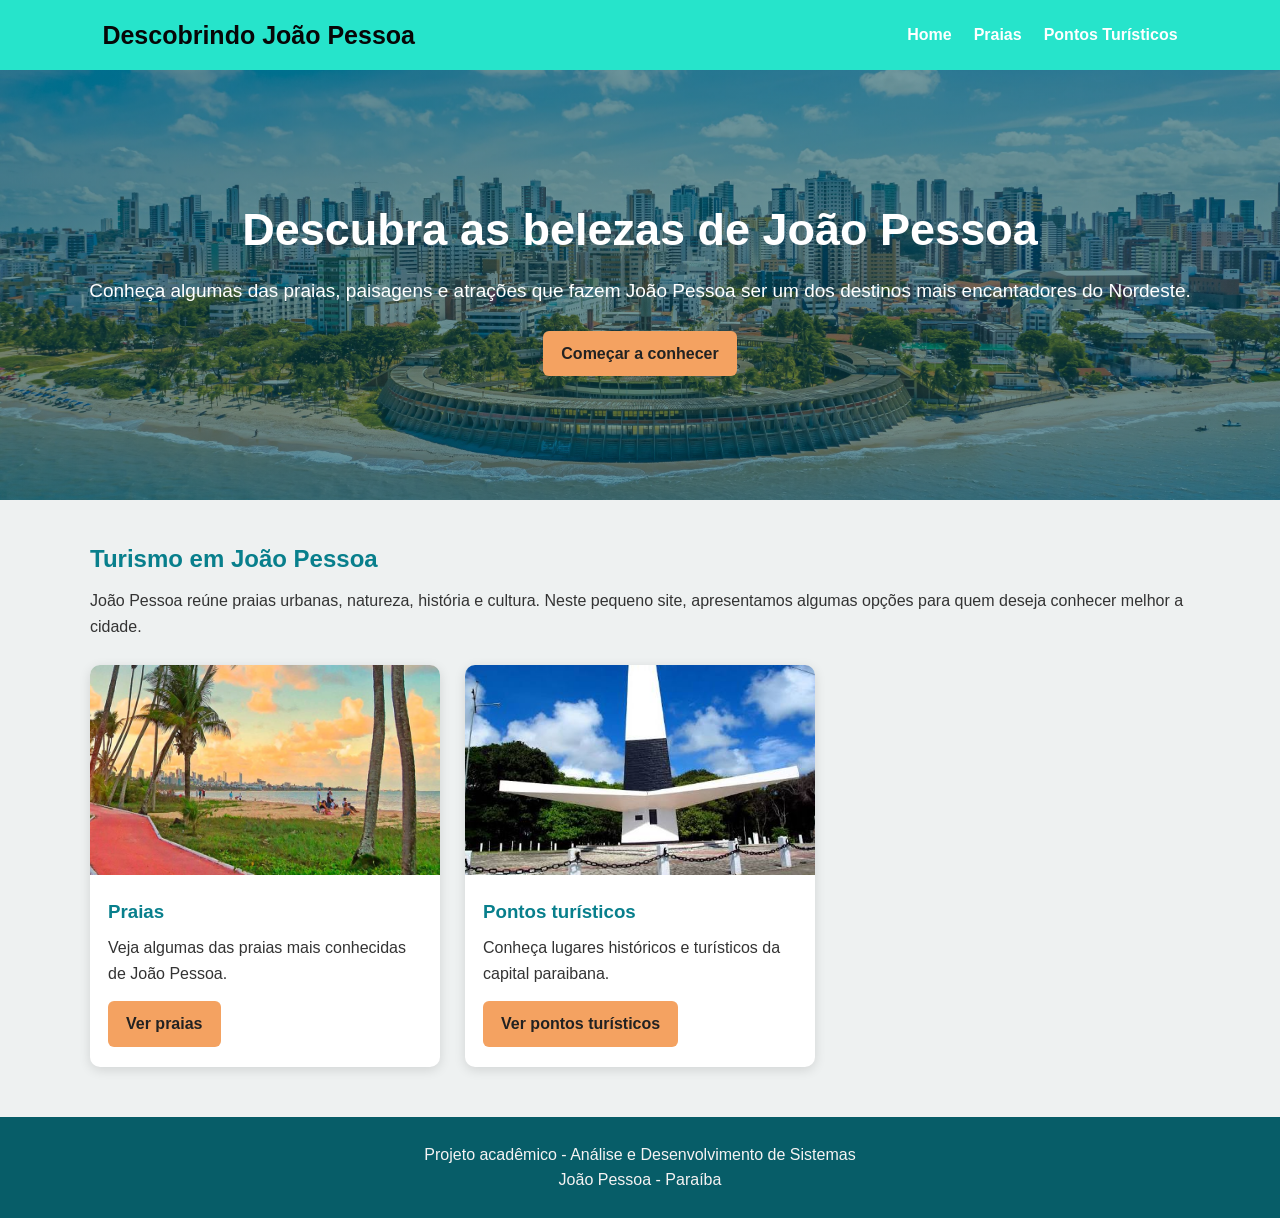
<file: projeto_turismo_joao_pessoa_ADS/index.html>
<!DOCTYPE html>
<html lang="pt-BR">
<head>
    <meta charset="UTF-8">
    <meta name="viewport" content="width=device-width, initial-scale=1.0">
    <title>Turismo em João Pessoa</title>
    <link rel="stylesheet" href="css/style.css">
</head>
<body>
<header>
    <nav class="navbar">
        <h1>Descobrindo João Pessoa</h1>
        <ul>
            <li><a href="index.html">Home</a></li>
            <li><a href="praias.html">Praias</a></li>
            <li><a href="pontos.html">Pontos Turísticos</a></li>
        </ul>
    </nav>
</header>

<main>
    <section class="hero">
        <div>
            <h2>Descubra as belezas de João Pessoa</h2>
            <p>    Conheça algumas das praias, paisagens e atrações que fazem
    João Pessoa ser um dos destinos mais encantadores do Nordeste.</p>
            <a class="botao" href="praias.html">Começar a conhecer</a>
        </div>
    </section>

    <section class="intro">
        <h2>Turismo em João Pessoa</h2>
        <p>
            João Pessoa reúne praias urbanas, natureza, história e cultura.
            Neste pequeno site, apresentamos algumas opções para quem deseja conhecer
            melhor a cidade.
        </p>

        <div class="cards">
            <article class="card">
                <img src="img/tambau.jpeg" alt="Praia de Tambaú">
                <h3>Praias</h3>
                <p>Veja algumas das praias mais conhecidas de João Pessoa.</p>
                <a href="praias.html">Ver praias</a>
            </article>

            <article class="card">
                <img src="img/faroldocabobranco.jpeg" alt="Farol do Cabo Branco">
                <h3>Pontos turísticos</h3>
                <p>Conheça lugares históricos e turísticos da capital paraibana.</p>
                <a href="pontos.html">Ver pontos turísticos</a>
            </article>
        </div>
    </section>
</main>

<footer>
    <p>Projeto acadêmico - Análise e Desenvolvimento de Sistemas</p>
    <p>João Pessoa - Paraíba</p>
</footer>

<script src="js/script.js"></script>
</body>
</html>
</file>
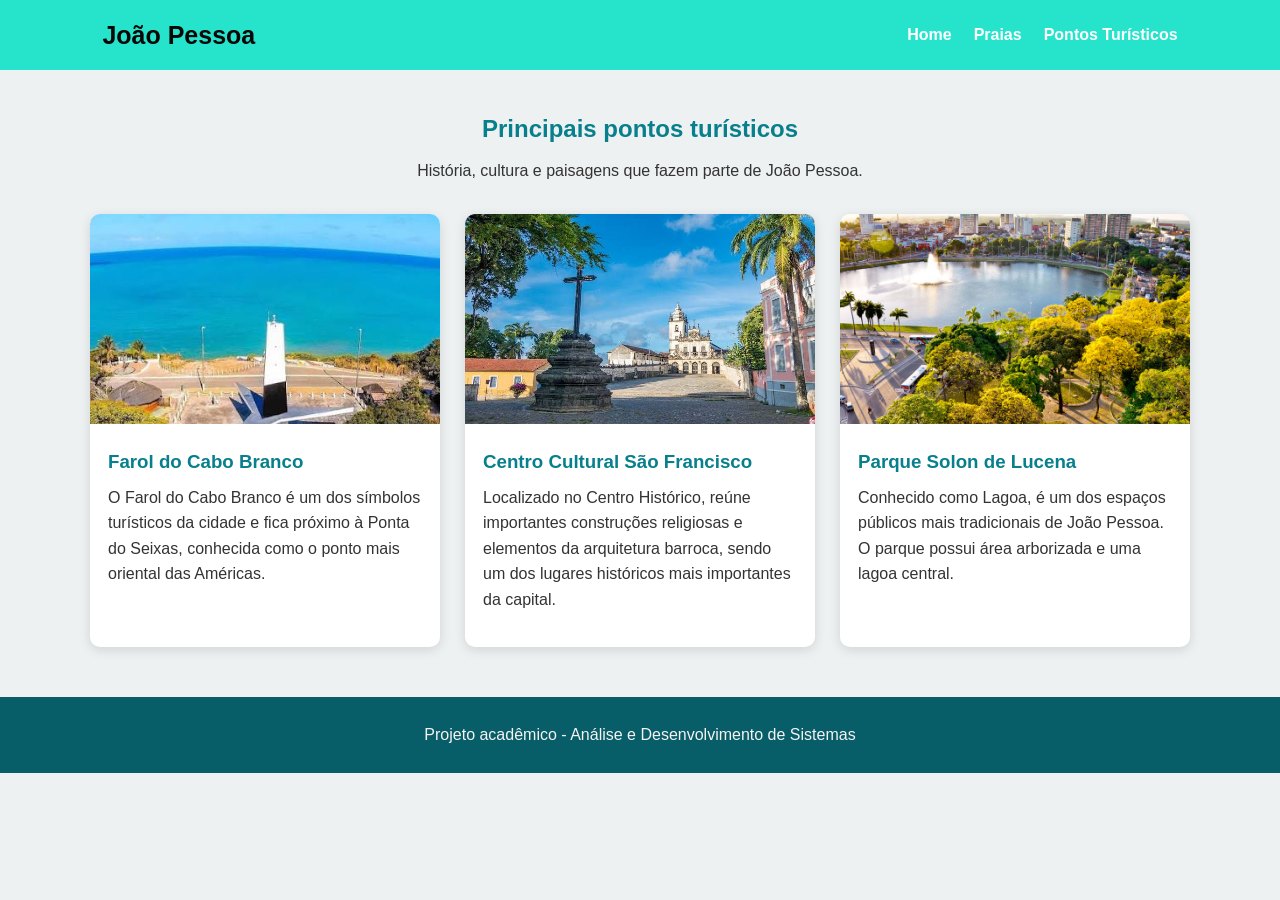
<file: projeto_turismo_joao_pessoa_ADS/pontos.html>
<!DOCTYPE html>
<html lang="pt-BR">
<head>
    <meta charset="UTF-8">
    <meta name="viewport" content="width=device-width, initial-scale=1.0">
    <title>Pontos Turísticos de João Pessoa</title>
    <link rel="stylesheet" href="css/style.css">
</head>
<body>
<header>
    <nav class="navbar">
        <h1>João Pessoa</h1>
        <ul>
            <li><a href="index.html">Home</a></li>
            <li><a href="praias.html">Praias</a></li>
            <li><a href="pontos.html">Pontos Turísticos</a></li>
        </ul>
    </nav>
</header>

<main class="pagina">
    <section class="titulo-pagina">
        <h2>Principais pontos turísticos</h2>
        <p>História, cultura e paisagens que fazem parte de João Pessoa.</p>
    </section>

    <section class="cards">
        <article class="card">
            <img src="img/faroldocabobranco2.jpeg" alt="Farol do Cabo Branco">
            <h3>Farol do Cabo Branco</h3>
            <p>
                O Farol do Cabo Branco é um dos símbolos turísticos da cidade e
                fica próximo à Ponta do Seixas, conhecida como o ponto mais
                oriental das Américas.
            </p>
        </article>

        <article class="card">
            <img src="img/centroculturasaofrancisco.jpeg" alt="Centro Cultural São Francisco">
            <h3>Centro Cultural São Francisco</h3>
            <p>
                Localizado no Centro Histórico, reúne importantes construções
                religiosas e elementos da arquitetura barroca, sendo um dos
                lugares históricos mais importantes da capital.
            </p>
        </article>

        <article class="card">
            <img src="img/lagoa.jpg" alt="Parque Solon de Lucena">
            <h3>Parque Solon de Lucena</h3>
            <p>
                Conhecido como Lagoa, é um dos espaços públicos mais tradicionais
                de João Pessoa. O parque possui área arborizada e uma lagoa central.
            </p>
        </article>
    </section>
</main>

<footer>
    <p>Projeto acadêmico - Análise e Desenvolvimento de Sistemas</p>
</footer>
<script src="js/script.js"></script>
</body>
</html>
</file>
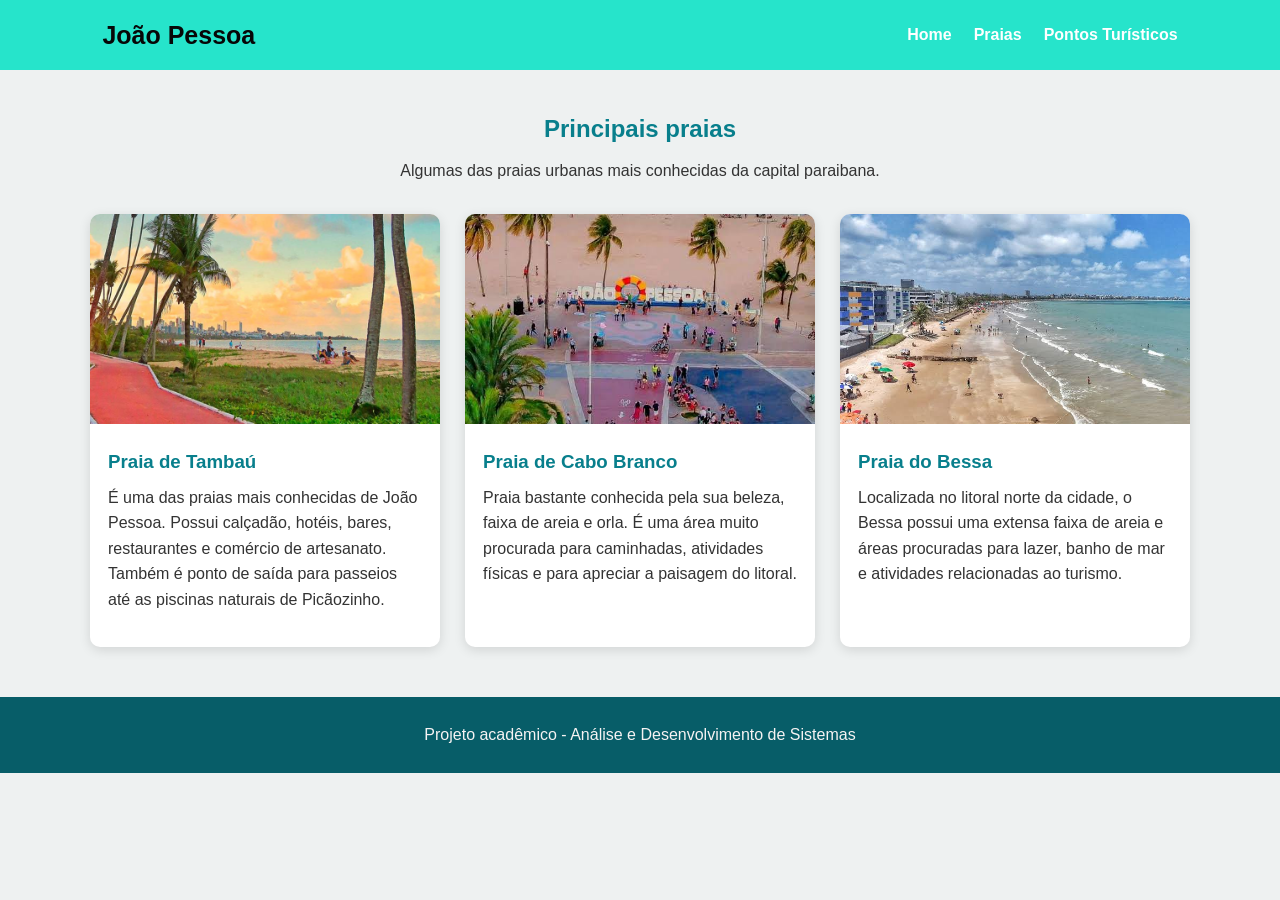
<file: projeto_turismo_joao_pessoa_ADS/praias.html>
<!DOCTYPE html>
<html lang="pt-BR">
<head>
    <meta charset="UTF-8">
    <meta name="viewport" content="width=device-width, initial-scale=1.0">
    <title>Praias de João Pessoa</title>
    <link rel="stylesheet" href="css/style.css">
</head>
<body>
<header>
    <nav class="navbar">
        <h1>João Pessoa</h1>
        <ul>
            <li><a href="index.html">Home</a></li>
            <li><a href="praias.html">Praias</a></li>
            <li><a href="pontos.html">Pontos Turísticos</a></li>
        </ul>
    </nav>
</header>

<main class="pagina">
    <section class="titulo-pagina">
        <h2>Principais praias</h2>
        <p>Algumas das praias urbanas mais conhecidas da capital paraibana.</p>
    </section>

    <section class="cards">
        <article class="card">
            <img src="img/tambau.jpeg" alt="Praia de Tambaú">
            <h3>Praia de Tambaú</h3>
            <p>
                É uma das praias mais conhecidas de João Pessoa. Possui calçadão,
                hotéis, bares, restaurantes e comércio de artesanato. Também é
                ponto de saída para passeios até as piscinas naturais de Picãozinho.
            </p>
        </article>

        <article class="card">
            <img src="img/praiacabo.jpeg" alt="Praia de Cabo Branco">
            <h3>Praia de Cabo Branco</h3>
            <p>
                Praia bastante conhecida pela sua beleza, faixa de areia e orla.
                É uma área muito procurada para caminhadas, atividades físicas
                e para apreciar a paisagem do litoral.
            </p>
        </article>

        <article class="card">
            <img src="img/praiabessa.jpeg" alt="Praia do Bessa">
            <h3>Praia do Bessa</h3>
            <p>
                Localizada no litoral norte da cidade, o Bessa possui uma extensa
                faixa de areia e áreas procuradas para lazer, banho de mar e
                atividades relacionadas ao turismo.
            </p>
        </article>
    </section>
</main>

<footer>
    <p>Projeto acadêmico - Análise e Desenvolvimento de Sistemas</p>
</footer>
<script src="js/script.js"></script>
</body>
</html>
</file>
<file: projeto_turismo_joao_pessoa_ADS/css/style.css>
* {
    margin: 0;
    padding: 0;
    box-sizing: border-box;
}

body {
    font-family: Arial, Helvetica, sans-serif;
    background-color: #eef1f1;
    color: #333;
    line-height: 1.6;
}

.navbar {
    background-color: #26e4cb;
    color: rgb(7, 7, 7);
    min-height: 70px;
    display: flex;
    align-items: center;
    justify-content: space-between;
    padding: 15px 8%;
}

.navbar h1 {
    font-size: 25px;
}

.navbar ul {
    list-style: none;
    display: flex;
    gap: 22px;
}

.navbar a {
    color: white;
    text-decoration: none;
    font-weight: bold;
}

.navbar a:hover {
    text-decoration: underline;
}

.hero {
    min-height: 430px;
    display: flex;
    align-items: center;
    justify-content: center;
    text-align: center;
    padding: 40px 20px;
    background: linear-gradient(rgba(0, 70, 80, .55), rgba(0, 70, 80, .55)),
                url("../img/praiadetambau.webp") center/cover;
    color: white;
}

.hero h2 {
    font-size: 45px;
    margin-bottom: 10px;
}

.hero p {
    font-size: 19px;
    margin-bottom: 25px;
}

.botao, .card a {
    display: inline-block;
    background-color: #f4a261;
    color: #222;
    padding: 10px 18px;
    border-radius: 6px;
    text-decoration: none;
    font-weight: bold;
}

.intro, .pagina {
    width: 86%;
    max-width: 1100px;
    margin: 40px auto;
}

.intro h2, .titulo-pagina h2 {
    color: #087f8c;
    margin-bottom: 10px;
}

.titulo-pagina {
    text-align: center;
    margin-bottom: 30px;
}

.cards {
    display: grid;
    grid-template-columns: repeat(3, 1fr);
    gap: 25px;
    margin-top: 25px;
}

.card {
    background-color: white;
    border-radius: 10px;
    overflow: hidden;
    box-shadow: 0 3px 12px rgba(0,0,0,.12);
    padding-bottom: 20px;
}

.card img {
    width: 100%;
    height: 210px;
    object-fit: cover;
}

.card h3, .card p, .card a {
    margin-left: 18px;
    margin-right: 18px;
}

.card h3 {
    color: #087f8c;
    margin-top: 15px;
    margin-bottom: 8px;
}

.card p {
    margin-bottom: 15px;
}

footer {
    margin-top: 50px;
    padding: 25px;
    text-align: center;
    background-color: #075d68;
    color: rgb(246, 243, 243);
}

@media (max-width: 800px) {
    .navbar {
        flex-direction: column;
        gap: 12px;
    }

    .navbar ul {
        flex-wrap: wrap;
        justify-content: center;
    }

    .cards {
        grid-template-columns: 1fr;
    }

    .hero h2 {
        font-size: 35px;
    }
}
</file>
